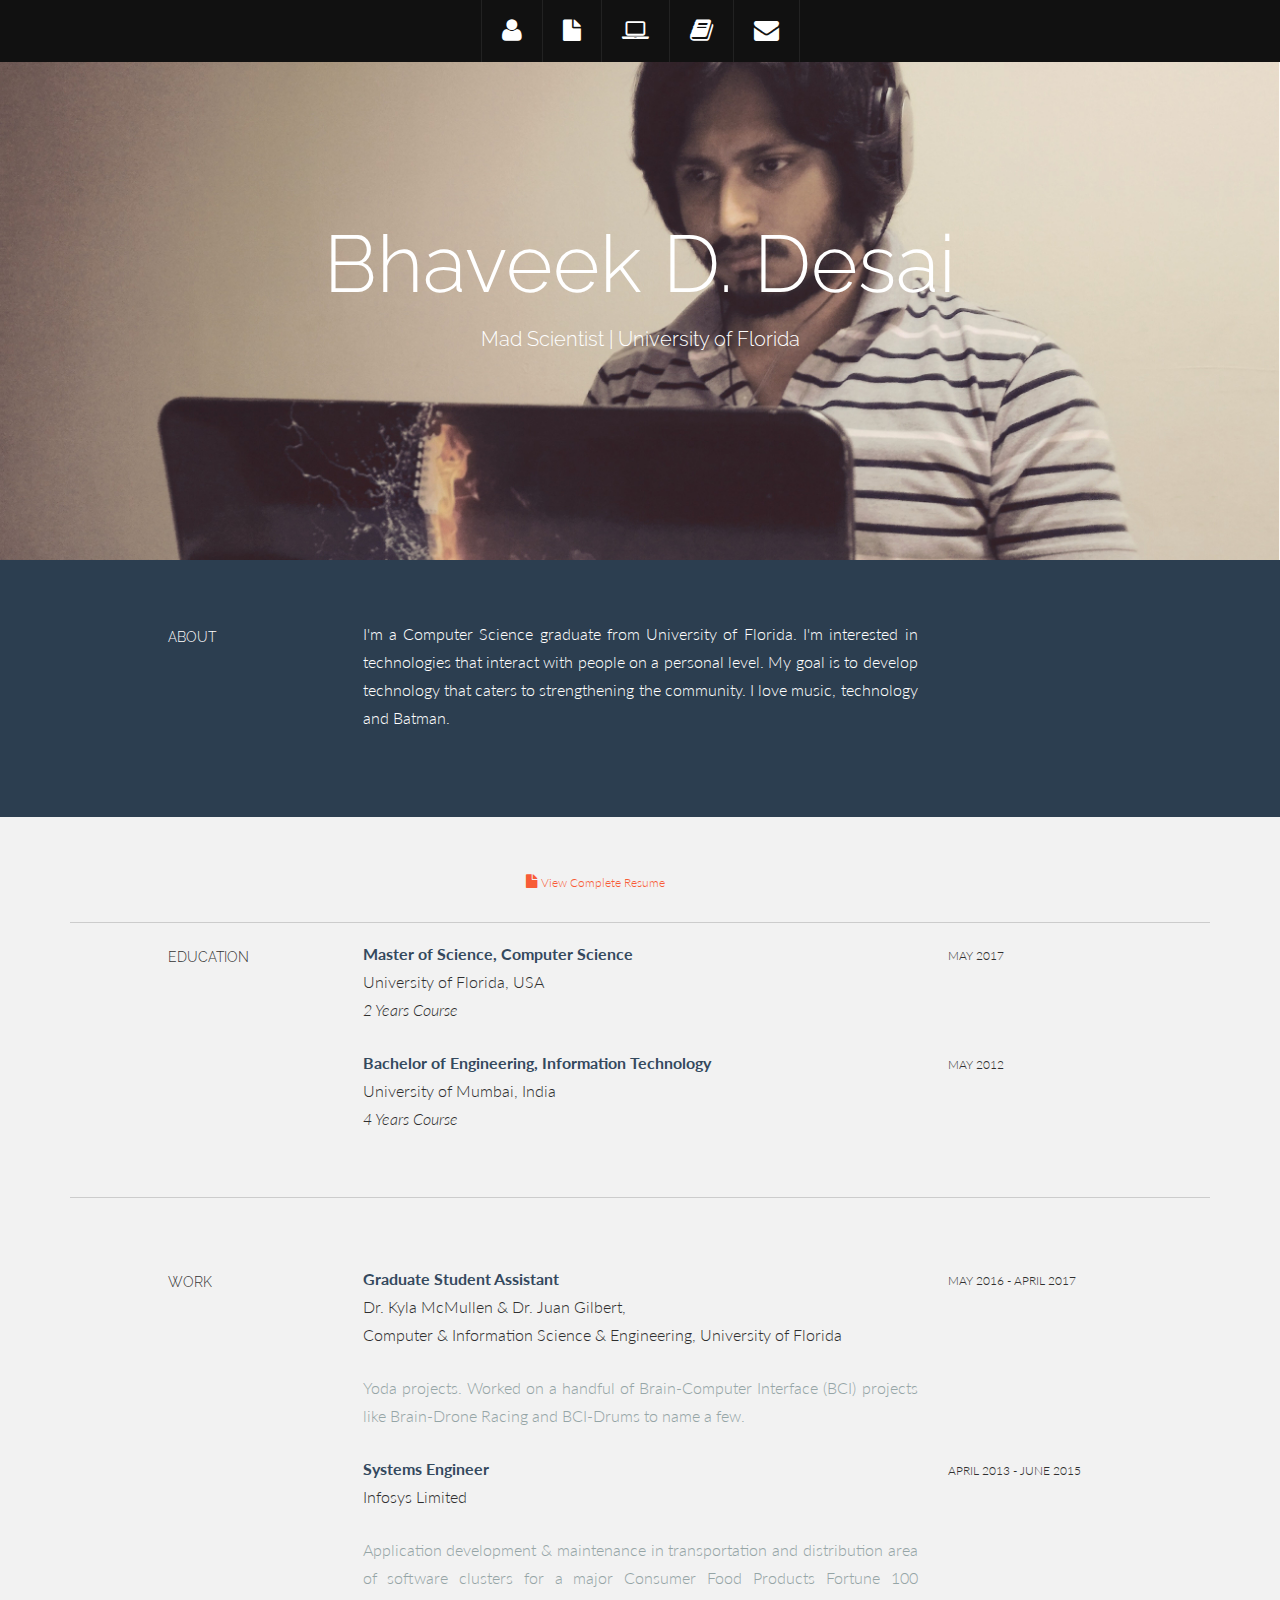
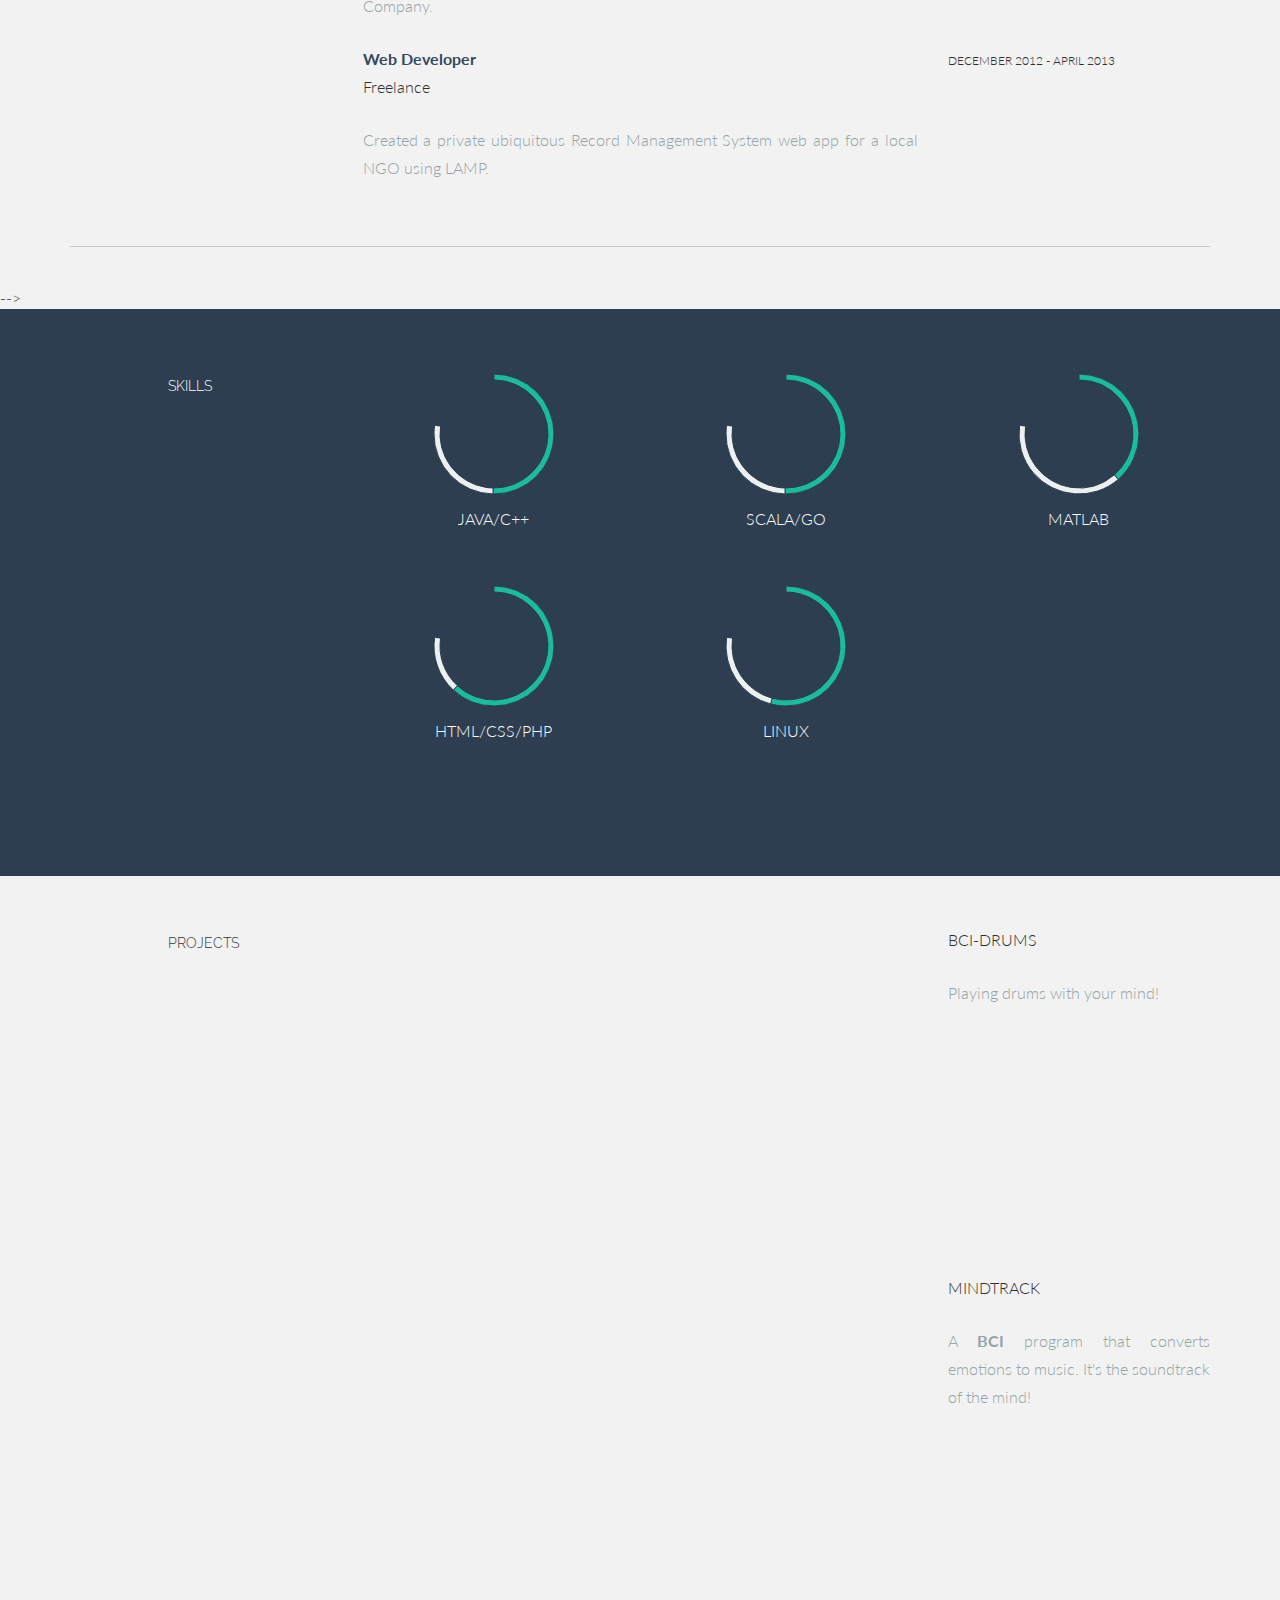
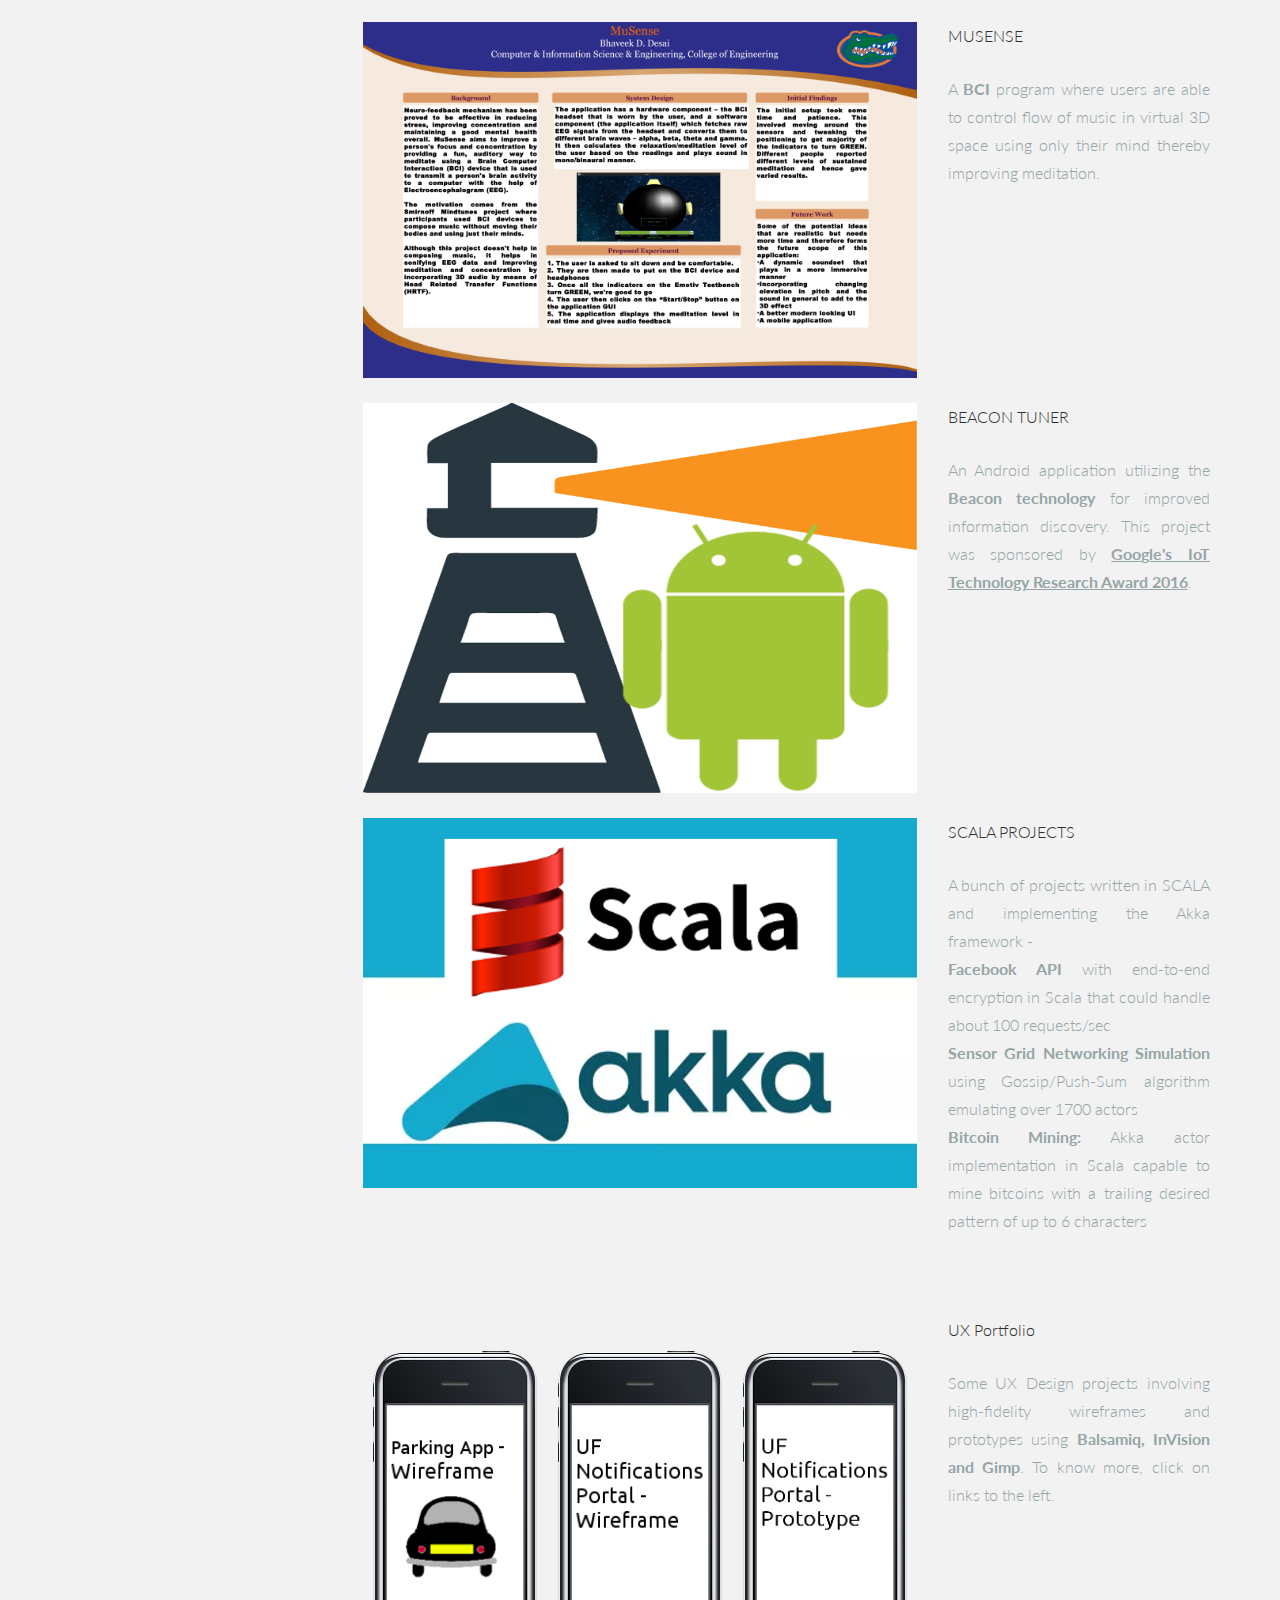
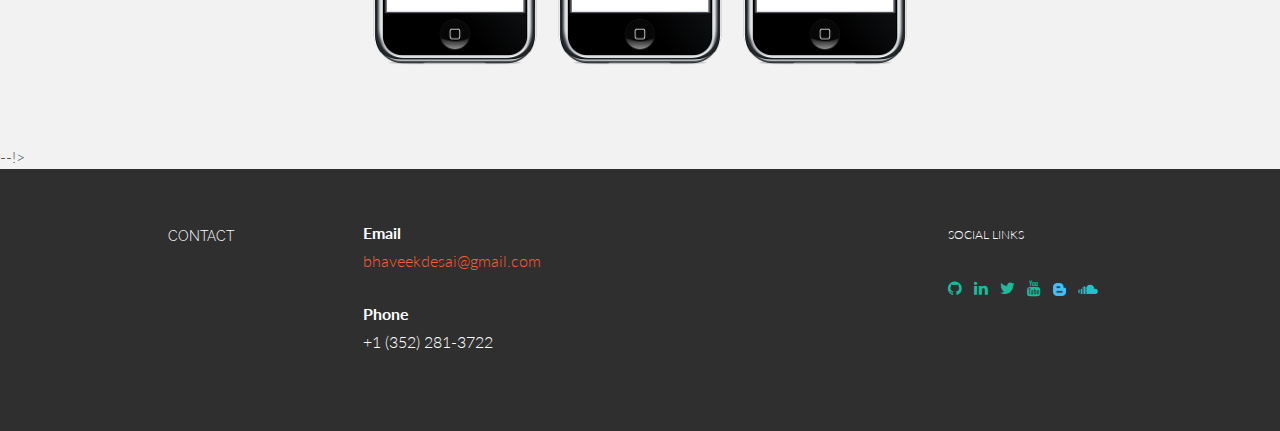
<file: index.html>
<!DOCTYPE html>
<html lang="en">
  <head>
    <meta charset="utf-8">
    <meta name="viewport" content="width=device-width, initial-scale=1.0">
    <meta name="description" content="">
    <meta name="author" content="">
    <link rel="shortcut icon" href="assets/ico/favicon.png">

    <title>Home: Bhaveek Desai</title>

    <!-- Bootstrap core CSS -->
    <link href="assets/css/bootstrap.css" rel="stylesheet">

    <!-- Custom styles for this template -->
    <link href="assets/css/main.css" rel="stylesheet">

	<link rel="stylesheet" href="assets/css/font-awesome.min.css">

    <link href='http://fonts.googleapis.com/css?family=Lato:300,400,700,300italic,400italic' rel='stylesheet' type='text/css'>
    <link href='http://fonts.googleapis.com/css?family=Raleway:400,300,700' rel='stylesheet' type='text/css'>

    <script src="assets/js/jquery.min.js"></script>
    <script type="text/javascript" src="assets/js/smoothscroll.js"></script>
    <script src="assets/js/Chart.js"></script>

    <!-- HTML5 shim and Respond.js IE8 support of HTML5 elements and media queries -->
    <!--[if lt IE 9]>
      <script src="assets/js/html5shiv.js"></script>
      <script src="assets/js/respond.min.js"></script>
    <![endif]-->
  </head>

  <body data-spy="scroll" data-offset="0" data-target="#nav">

	<div id="section-topbar">
		<div id="topbar-inner">
			<div class="container">
				<div class="row">
					<div class="dropdown">
						<ul id="nav" class="nav">
							<li class="menu-item"><a class="smoothScroll" href="#about" title="About"><i class="icon-user"></i></a></li>
							<li class="menu-item"><a class="smoothScroll" href="#resume" title="Resume"><i class="icon-file"></i></a></li>
							<li class="menu-item"><a class="smoothScroll" href="#projects" title="Projects"><i class="icon-laptop"></i></a></li>
							<li class="menu-item"><a class="smoothScroll" href="#portfolio" title="Portfolio"><i class="icon-book"></i></a></li>
							<li class="menu-item"><a class="smoothScroll" href="#contact" title="Contact"><i class="icon-envelope"></i></a></li>
        				</ul><!--/ uL#nav -->
					</div><!-- /.dropdown -->

					<div class="clear"></div>
				</div><!--/.row -->
			</div><!--/.container -->

			<div class="clear"></div>
		</div><!--/ #topbar-inner -->
	</div><!--/ #section-topbar -->

	<div id="headerwrap">
		<div class="container">
			<div class="row centered">
				<div class="col-lg-12">
					<h1>Bhaveek D. Desai</h1>
					<h3>Mad Scientist | University of Florida</h3>
				</div><!--/.col-lg-12 -->
			</div><!--/.row -->
		</div><!--/.container -->
	</div><!--/.#headerwrap -->


	<section id="about" name="about"></section>
	<div id="intro">
		<div class="container">
			<div class="row">

				<div class="col-lg-2 col-lg-offset-1">
					<h5>ABOUT</h5>
				</div>
				<div class="col-lg-6">
					<p align="justify">I'm a Computer Science graduate from University
            of Florida. I'm interested in technologies that interact with people on a personal level.
        My goal is to develop technology that caters to strengthening the community. I love music, technology and Batman.</p>
				</div>

			</div><!--/.row -->
		</div><!--/.container -->
	</div><!--/ #intro -->


	<section id="resume" name="resume"></section>
	<!--EDUCATION DESCRIPTION -->
	<div class="container desc">
    <p style="margin-left:40%"><a target="_blank" href="assets/files/Resume.pdf"><i class="icon-file"></i> <sm>View Complete Resume</sm></a></p>
    <hr/>
		<div class="row">
        <div class="col-lg-2 col-lg-offset-1">
        	<h5>EDUCATION</h5>
				</div>
				<div class="col-lg-6">
					<p align="justify"><t>Master of Science, Computer Science</t><br/>
						University of Florida, USA <br/>
						<i>2 Years Course</i>
					</p>
				</div>
				<div class="col-lg-3">
					<p align="justify"><sm>MAY 2017</sm><br/>
					</p>
				</div>

				<div class="col-lg-6 col-lg-offset-3">
					<p align="justify"><t>Bachelor of Engineering, Information Technology</t><br/>
						University of Mumbai, India <br/>
						<i>4 Years Course</i>
					</p>
				</div>
				<div class="col-lg-3">
					<p align="justify"><sm>MAY 2012</sm></p>
				</div>

		</div><!--/.row -->
		<br>
		<hr>
	</div><!--/.container -->


	<!--WORK DESCRIPTION -->
	<div class="container desc">
		<div class="row">

				<div class="col-lg-2 col-lg-offset-1">
					<h5>WORK</h5>
				</div>
				
				<div class="col-lg-6">
					<p align="justify"><t>Graduate Student Assistant</t><br/>
						Dr. Kyla McMullen & Dr. Juan Gilbert,<br/>Computer & Information Science & Engineering, University of Florida <br/>
					</p>
					<p align="justify"><more>Yoda projects. Worked on a handful of Brain-Computer Interface (BCI) projects like Brain-Drone Racing and BCI-Drums to name a few.
          </more></p>
				</div>
				<div class="col-lg-3">
					<p align="justify"><sm>MAY 2016 - APRIL 2017</sm></p>
				</div>

				<div class="col-lg-6 col-lg-offset-3">
					<p align="justify"><t>Systems Engineer</t><br/>
						Infosys Limited <br/>
					</p>
					<p align="justify"><more>Application development & maintenance in transportation and distribution area of software clusters for a major Consumer Food Products Fortune 100 Company.
          </more></p>
				</div>
				<div class="col-lg-3">
					<p align="justify"><sm>APRIL 2013 - JUNE 2015</sm></p>
				</div>

				<div class="col-lg-6 col-lg-offset-3">
					<p align="justify"><t>Web Developer</t><br/>
						Freelance <br/>
					</p>
					<p align="justify"><more>Created a private ubiquitous Record Management System web app for a local NGO using LAMP.
          </more></p>
				</div>
				<div class="col-lg-3">
					<p align="justify"><sm>DECEMBER 2012 - APRIL 2013</sm></p>
				</div>
		</div><!--/.row -->
		<br>
		<hr>
	</div><!--/.container -->


	<!--AWARDS DESCRIPTION -->
	<!-- <div class="container desc">
		<div class="row">
				<div class="col-lg-2 col-lg-offset-1">
					<h5>AWARDS</h5>
				</div>
				<div class="col-lg-6">
					<p align="justify"><t>Best Web Design</t><br/>
						Black Tie Site <br/>
					</p>
				</div>
				<div class="col-lg-3">
					<p align="justify"><sm>NOVEMBER 2013</sm></p>
				</div>

				<div class="col-lg-6 col-lg-offset-3">
					<p align="justify"><t>Designer of the Year</t><br/>
						Awwwards Site
					</p>
					<p align="justify"><more>Lorem Ipsum is simply dummy text of the printing and typesetting industry. Lorem Ipsum has been the industry's standard dummy text ever since the 1500s, when an unknown printer took a galley of type and scrambled it to make a type specimen book.</more></p>
				</div>
				<div class="col-lg-3">
					<p align="justify"><sm>2013</sm></p>
				</div>

		</div><!--/.row -->
		<br>
	</div><!--/.container -->
 -->

	<!--SKILLS DESCRIPTION -->
	<div id="skillswrap">
		<div class="container">
			<div class="row">
					<div class="col-lg-2 col-lg-offset-1">
						<h5>SKILLS</h5>
					</div>
					<div class="col-lg-3 centered">
						<canvas id="javascript" height="130" width="130"></canvas>
						<p>JAVA/C++</p>
						<br>
						<script>
							var doughnutData = [
									{
										value: 65,
										color:"#1abc9c"
									},
									{
										value : 35,
										color : "#ecf0f1"
									}
								];
								var myDoughnut = new Chart(document.getElementById("javascript").getContext("2d")).Doughnut(doughnutData);
						</script>
					</div>
					<div class="col-lg-3 centered">
						<canvas id="bootstrap" height="130" width="130"></canvas>
						<p>SCALA/GO</p>
						<br>
						<script>
							var doughnutData = [
									{
										value: 65,
										color:"#1abc9c"
									},
									{
										value : 35,
										color : "#ecf0f1"
									}
								];
								var myDoughnut = new Chart(document.getElementById("bootstrap").getContext("2d")).Doughnut(doughnutData);
						</script>
					</div>
					<div class="col-lg-3 centered">
						<canvas id="wordpress" height="130" width="130"></canvas>
						<p>MATLAB</p>
						<br>
						<script>
							var doughnutData = [
									{
										value: 50,
										color:"#1abc9c"
									},
									{
										value : 50,
										color : "#ecf0f1"
									}
								];
								var myDoughnut = new Chart(document.getElementById("wordpress").getContext("2d")).Doughnut(doughnutData);
						</script>
					</div>

					<div class="col-lg-3 col-lg-offset-3 centered">
						<canvas id="html" height="130" width="130"></canvas>
						<p>HTML/CSS/PHP</p>
						<br>
						<script>
							var doughnutData = [
									{
										value: 80,
										color:"#1abc9c"
									},
									{
										value : 20,
										color : "#ecf0f1"
									}
								];
								var myDoughnut = new Chart(document.getElementById("html").getContext("2d")).Doughnut(doughnutData);
						</script>
					</div>
					<div class="col-lg-3 centered">
						<canvas id="photoshop" height="130" width="130"></canvas>
						<p>LINUX</p>
						<br>
						<script>
							var doughnutData = [
									{
										value: 70,
										color:"#1abc9c"
									},
									{
										value : 30,
										color : "#ecf0f1"
									}
								];
								var myDoughnut = new Chart(document.getElementById("photoshop").getContext("2d")).Doughnut(doughnutData);
						</script>
					</div>
					<!-- <div class="col-lg-3 centered">
						<canvas id="illustrator" height="130" width="130"></canvas>
						<p>Illustrator</p>
						<br>
						<script>
							var doughnutData = [
									{
										value: 50,
										color:"#1abc9c"
									},
									{
										value : 50,
										color : "#ecf0f1"
									}
								];
								var myDoughnut = new Chart(document.getElementById("illustrator").getContext("2d")).Doughnut(doughnutData);
						</script>
					</div> -->

			</div><!--/.row -->
			<br>
		</div><!--/.container -->
	</div><!--/ #skillswrap -->



	<section id="projects" name="projects"></section>
	<!--PORTFOLIO DESCRIPTION -->
	<div class="container desc">
		<div class="row">
				<div class="col-lg-2 col-lg-offset-1">
					<h5>PROJECTS</h5>
				</div>
				
				<div class="col-lg-6">
					<p align="justify">
						<iframe width="560" height="315" src="https://www.youtube.com/embed/Yg1Ebh9W6mA" frameborder="0" allowfullscreen></iframe>
					</p>
				</div>
				<div class="col-lg-3">
					<p align="justify">BCI-DRUMS</p>
				<p align="justify"><more>Playing drums with your mind!
          <br/><br/></more>
				</p>
				</div>


				<div class="col-lg-6 col-lg-offset-3">
					<p align="justify">
						<iframe width="560" height="315" src="https://www.youtube.com/embed/t40qKexkKeQ" frameborder="0" allowfullscreen></iframe>
					</p>
				</div>
				<div class="col-lg-3">
					<p align="justify">MINDTRACK</p>
				<p align="justify"><more>A <b>BCI</b> program that converts emotions to music. It's the soundtrack of the mind!
          <br/><br/></more>
				</p>
				</div>


				<div class="col-lg-6 col-lg-offset-3">
					<p align="justify"><img class="img-responsive" src="assets/img/port01.jpg" alt=""></p>
				</div>
				<div class="col-lg-3">
					<p align="justify">MUSENSE</p>
				<p align="justify"><more>A <b>BCI</b> program where users are able to control flow of music in virtual 3D space using only their mind thereby improving meditation.
          <br/><br/></more>
				</p>
				</div>

				<div class="col-lg-6 col-lg-offset-3">
					<p align="justify"><img class="img-responsive" src="assets/img/port02.jpg" alt=""></p>
				</div>
				<div class="col-lg-3">
						<p align="justify">BEACON TUNER</p>
					<p align="justify"><more>An Android application utilizing the <b>Beacon technology</b> for improved information discovery. This project was sponsored by <b><u>Google's IoT Technology Research Award 2016</u></b>.        <br/><br/>
						</more>
					</p>
				</div>

				<div class="col-lg-6 col-lg-offset-3">
					<p align="justify"><img class="img-responsive" src="assets/img/port03.jpg" alt=""></p>
				</div>
				<div class="col-lg-3">
						<p align="justify">SCALA PROJECTS</p>
					<p align="justify"><more>A bunch of projects written in SCALA and implementing the Akka framework -<br/>
            <b>Facebook API</b> with end-to-end encryption in Scala that could handle about 100 requests/sec <br/>
            <b>Sensor Grid Networking Simulation</b> using Gossip/Push-Sum algorithm emulating over 1700 actors <br/>
            <b>Bitcoin Mining:</b> Akka actor implementation in Scala capable to mine bitcoins with a trailing desired pattern of up to 6 characters <br/>
            <br/><br/>
						</more>
					</p>
				</div>
				
				
				<div id="portfolio" class="col-lg-6 col-lg-offset-3">
					<p align="justify">
						<table><tr>
						<td style="padding: 10px;"><a target="_blank" href="assets/files/wireframe1.pdf"> <img class="img-responsive" src="assets/img/port04.png" alt=""> </a></td>
						<td style="padding: 10px;"><a target="_blank" href="assets/files/wireframe2.pdf"> <img class="img-responsive" src="assets/img/port05.png" alt=""> </a></td>
						<td style="padding: 10px;"><a target="_blank" href="assets/files/pr/index.html"> <img class="img-responsive" src="assets/img/port06.png" alt=""> </a></td>
						</tr></table>
					</p>
				</div>
				<div class="col-lg-3">
						<p align="justify">UX Portfolio</p>
					<p align="justify"><more>Some UX Design projects involving high-fidelity wireframes and prototypes using <b>Balsamiq, InVision and Gimp</b>. To know more, click on links to the left. 
						</more>
					</p>
				</div>

		</div><!--/.row -->
		<br>
		<br>
	</div><!--/.container -->

  <!-- <section id="journal" name="journal"></section>
  <div id="intro">
    <div class="container">
      <div class="row">

        <div class="col-lg-2 col-lg-offset-1">
          <h5>JOURNAL</h5>
          <a target="_blank" href="#journal" data-toggle="collapse" data-target="#journal-entries">expand/collapse</a>
        </div>
        <hr/>
        <!-><button data-toggle="collapse" data-target="#journal-entries">Expand</button> <-!>
        <div id="journal-entries" class="collapse col-lg-6">
          
          <p align="justify"><t><u><b>Week 5 [6/22/16 to 6/28/16]</b></u></t><br/>
	    We really wanted to see the Brain-Drone interface at work and 
	    we weren't really sure if we were putting all the pieces together 
	    properly to re-create this. Therefore, we sought out Chris for another 
	    'spark' in order to understand what are we getting wrong. Following the meeting, 
	    we found a bug in the code which, after fixing, radically improved the 
	    overall flight control of the drone and it drifted a lot less. This was 
	    good. Then, I figured out the Hue-Saturation-Value (HSV) that the drone 
	    needs to lookout for in order to distinctly identify the line. I plan to 
	    play around with this and few other parameters to fine tune the flight. 
	    The hunt for a permanent indoor location for testing is ongoing although 
	    we did get permission to conduct tests at the University Auditorium for a
	    couple of days. I started looking at OpenVibe for possible help in comparing 
	    EEG data for the BrainWords project. 
          </p>
          <hr/>

          <p align="justify"><t><u><b>Week 4 [6/16/16 to 6/22/16]</b></u></t><br/>
            This week we did some more testing, both - outdoors with GPS setting
            and indoors with line follower. The primary challenge even before testin
            was to find a good enough place to conduct tests in the first place. 
            And I admit, we have had a lot of trouble doing this. The hallway where 
            we usually conduct our tests just wasn't giving a good 'aura', if you 
            know what I mean. The narrowly confined space was rebounding all the air 
            pushed by the drone back to it. To add to our dismay, there were still 
            inconsistencies across all the drones and we continued scratching
            our heads. We tested for different tolerance levels in Emotiv EmoKey
            to figure out the optimum value. Alongside testing, we continued working 
            towards the first draft of the documentation. My section was 'Setup - Technical'.
            I read some more papers on comparison algorithms to move ahead with the 
            BrainWords project.
          </p>
          <hr/>

          <p align="justify"><t><u><b>Week 3 [6/9/16 to 6/15/16]</b></u></t><br/>
            ..and the most improbable thing kicked off the madness of week 3.
            One of our drones labeled 'Yoda' turned over to the dark side. During
            one of our testings, the drone lost communication with the controller
            and wouldn't stop. The good thing is, we took care of precautionary
            measures, which we always do anyways with all the tests. Fortunately,
            no one was hurt and we eventually managed to bring the drone down. We ran
            a couple of tests on another drone and found no anomaly other than
            the only problem we've been consistently facing so far, i.e. with
            the line following algorithm. We also explored the different responses
            after changing the minimum trigger accuracy value in the EmoKey.
            We also started with the final documentation and laid down the skeleton.
            We managed to complete many of the sections after distributing them
            across the team and then conducting group review sessions. We plan to
            finish the rest of the sections and furnish out the first draft of the
            documentation in the next week. Project BrainWords continued with
            exploring ways to capture data. We had a dry run comparing raw EEG
            data after responding to a textual stimulus. Ivens was
            asked to look at a countdown count from 10 to 0 and the brain activity
            was recorded. This was done twice, each for EPOC+ and Insight. Recordings
            from Insight actually did show some resemblance suggesting the thought
            was reproduced in the second run with some consistency. When we
            recorded Ernest's thought response, they were very different from Ivens's.
            The team had considerable moments of frustration while getting the EPOC+
            to light up all the sensors in order to get a good enough data. Part
            of the reason of this initial dry run was to decide which headset would
            we go ahead with in our project and EPOC+ doesn't seem to be in a good spot.
	    The week ended with a delicious rice krispe treat from <a target="_blank" href="https://gburaglia.github.io/">Gabi</a>!

          </p>
          <hr/>

          <p align="justify"><t><u><b>Week 2 [6/2/16 to 6/8/16]</b></u></t><br/>
            Enter week 2 and we finally got access to all the toys! We had
            a meeting with Chris, who was part of the previous Brain-Drone
            team. The agenda of this meeting was for him to 'spark' us and
            set the momentum. We were given access to the source code and
            were set free into the wild. With the source code and the equipments
            at our disposal, we could finally test out the drones. We began
            without the Emotiv headset at first. The first few rounds of
            testing didn't go well because of a commented piece of code.
            After having fixed the code, we finally got the drone to lift
            off and move forward in the 8th round of testing. We then tried
            with the Emotiv headset. I was the 'chosen one' for the task.
            My first hand experience at this was exhilarating. Based on the
            meeting we had with Chris and our initial testing, we documented
            the process, the positives and negatives, and possible areas of
            improvement. Project BrainWords also gained momentum. The goal
            for the week was to come up with ways to capture and record brain
            data. I revisited my code for the previous BCI project and analyzed
            how it can help me with this. I have figured out a couple of ways
            but need further testing.
          </p>
          <hr/>

          <p align="justify"><t><u><b>Week 1 [5/26/16 to 6/1/16]</b></u></t><br/>
            The first week is always exciting. Beginning of a new project is
            reminiscent to smelling a new book. I met my team in an informal
            meeting before the official meeting. We introduced ourselves, discussed
            about the project and talked about what lies ahead. The week was spent
            on reading a lot of literature surrounding BCI and its applications.
            I'm part of two project groups: Project Yoda (yes, a BCI project needs
            to have a Star Wars reference) and Project BrainWords. Project Yoda
            would reiterate over the Brain-Drone Race. It would strive to standardize
            the entire process so that it can be easily packaged and used elsewhere.
            Also, it would identify possible areas of improvement and work towards
            a 2nd version. Project BrainWords would research on the idea of using
            BCI as a means of bimometric authentication. The first week was spent
            in completing formal requirements like creating this website and completing
            CITI training and also reading literature and brainstorming.
          </p>
          <hr/>
        </div>

      </div><!--/.row -->
    </div><!--/.container -->
  </div><!--/ #intro -->
--!>

	<section id="contact" name="contact"></section>
	<!--FOOTER DESCRIPTION -->
	<div id="footwrap">
		<div class="container">
			<div class="row">

				<div class="col-lg-2 col-lg-offset-1">
					<h5>CONTACT</h5>
				</div>
				<div class="col-lg-6">
					<p align="justify"><t>Email</t><br/>
						<a href="mailto:bhaveekdesai@gmail.com">bhaveekdesai@gmail.com</a> <br/>
					</p>
<!--
					<p align="justify"><t>Address</t><br/>
						3800 SW 34th Street, AA263 <br/>
						Gainesville, FL-32608 <br/>
						USA. <br/>
					</p>
-->
					<p align="justify"><t>Phone</t><br/>
						+1 (352) 281-3722 <br/>
					</p>
				</div>
				<div class="col-lg-3">
					<p align="justify"><sm>SOCIAL LINKS</sm></p>
					<p align="justify">
						<a target="_blank" href="https://github.com/bhaveekdesai"><i class="icon-github"></i></a>
						<a target="_blank" href="https://www.linkedin.com/in/bhaveekdesai"><i class="icon-linkedin"></i></a>
						<a target="_blank" href="https://twitter.com/bhaveekdesai"><i class="icon-twitter"></i></a>
						<a target="_blank" href="https://youtube.com/user/bhaveekdesai"><i class="icon-youtube"></i></a>
						<a target="_blank" href="http://bhaveekdesai.blogspot.com"><img src="assets/img/icons/icon_blogger.png"/></a>&nbsp;&nbsp;
						<a target="_blank" href="https://soundcloud.com/bhaveekdesai"><img src="assets/img/icons/icon_soundcloud.png"/></a>
					</p>
				</div>
			</div><!--/.row -->
		</div><!--/.container -->
	</div><!--/ #footer -->

	<!-- <div id="c">
		<div class="container">
			<p align="justify">Created by <a target="_blank" href="http://www.blacktie.co">BLACKTIE.CO</a></p>

		</div>
	</div> -->


    <!-- Bootstrap core JavaScript
    ================================================== -->
    <!-- Placed at the end of the document so the pages load faster -->
    <script src="assets/js/bootstrap.js"></script>
  </body>
</html>
</file>
<file: assets/css/main.css>
/* Author: Carlos Alvarez
 * URL: http://alvarez.is
 *
 * Project Name: Kelvin - Free Bootstrap 3 Resume Theme
 * Version: 1.0
 * URL: http://blacktie.co
 */

body {
  background-color: #f2f2f2;
    font-family: "Lato";
    font-weight: 300;
    font-size: 16px;
    color: #555;

    -webkit-font-smoothing: antialiased;
    -webkit-overflow-scrolling: touch;
}

/* Titles */
h1, h2, h3, h4, h5, h6 {
    font-family: "Raleway";
    font-weight: 300;
    color: #333;
}


/* Paragraph & Typographic */
p {
    line-height: 28px;
    margin-bottom: 25px;
}

.centered {
    text-align: center;
}

/* Links */
a {
    color: #f85c37;
    word-wrap: break-word;

    -webkit-transition: color 0.1s ease-in, background 0.1s ease-in;
    -moz-transition: color 0.1s ease-in, background 0.1s ease-in;
    -ms-transition: color 0.1s ease-in, background 0.1s ease-in;
    -o-transition: color 0.1s ease-in, background 0.1s ease-in;
    transition: color 0.1s ease-in, background 0.1s ease-in;
}

a:hover,
a:focus {
    color: #7b7b7b;
    text-decoration: none;
    outline: 0;
}

a:before,
a:after {
    -webkit-transition: color 0.1s ease-in, background 0.1s ease-in;
    -moz-transition: color 0.1s ease-in, background 0.1s ease-in;
    -ms-transition: color 0.1s ease-in, background 0.1s ease-in;
    -o-transition: color 0.1s ease-in, background 0.1s ease-in;
    transition: color 0.1s ease-in, background 0.1s ease-in;
}

 hr {
    display: block;
    height: 1px;
    border: 0;
    border-top: 1px solid #ccc;
    margin: 1em 0;
    padding: 0;
}


/*---------------------------------------------------
	3.1 Topbar
---------------------------------------------------*/

#section-topbar {
	position: fixed;
	top: 0;
	left: 0;
	right: 0;
	z-index: 10000;
	overflow: visible;
	font: normal 16px/24px  'Open Sans', "Helvetica Neue", Helvetica, Arial, sans-serif;
}

#section-topbar a {
  color: #fff;
}

#topbar-inner {
	background: #111;
	line-height: 0;
	text-align: center;
}

/*
	Top Bar

	By default, top navigation bar uses "fixed" position
*/
#section-topbar ul#nav {
	display: inline-block;
	position: relative;
	margin: 0;
	padding: 0;

	border-right: 1px solid #222;

	/* For IE, the outcast */
	zoom:1;
	*display: inline;
}

#section-topbar ul#nav > li {
	display: block;
    float: left;
    padding: 0;
}


#section-topbar ul#nav a {
  display: block;
  font: normal 11px/18px "Helvetica Neue", Helvetica, Arial, sans-serif;
  text-decoration: none;
  padding: 18px 20px 18px 20px;
  border-left: 1px solid #222;
}

	#section-topbar ul#nav a:hover {
	  background: #222;
	  text-decoration: none;
	  border-left: 1px solid #111;
	}

	#section-topbar ul#nav .active a {
		background: #44bbaa;
		border-left: 1px solid #111;
	}

		#section-topbar ul#nav .active a:hover {
			background: #44bbaa;
		}
#section-topbar i {
	font-size: 25px;
}
/*---------------------------------------------------
	SECTION WRAPS
---------------------------------------------------*/

/* Header Wrap */
#headerwrap {
	background: url(../img/header-bg.jpg) no-repeat center top;
	margin-top: 60px;
	padding-top:140px;
	text-align:center;
	background-attachment: relative;
	background-position: center center;
	min-height: 500px;
	width: 100%;
	
    -webkit-background-size: 100%;
    -moz-background-size: 100%;
    -o-background-size: 100%;
    background-size: 100%;

    -webkit-background-size: cover;
    -moz-background-size: cover;
    -o-background-size: cover;
    background-size: cover;
}

#headerwrap h1 {
	font-size: 80px;
	color: white;
}

#headerwrap h3 {
	font-size: 20px;
	color: white;
}

/* Intnro Wrap */

#intro {
	background: #2c3e50;
	padding-top: 60px;
	padding-bottom: 60px;
	color: white;
} 

#intro h5, p {
	color: white;
}

#intro i {
	color: white;
	font-size: 20px;
	padding-right: 8px;
	vertical-align: middle;
}


#skillswrap {
	background: #2c3e50;
	padding-top: 60px;
	padding-bottom: 60px;
	color: white;
}

#skillswrap h5, p {
	color: white;
}

#footwrap {
	background: #2f2f2f;
	padding-top: 50px;
	padding-bottom: 50px;
}

#footwrap p {
	color: white;
}

#footwrap h5 {
	color: white;
}


#footwrap t {
	font-weight: 700;
}

#footwrap i {
	padding-right: 8px;
	color: #1abc9c;
}

/* Copyright Wrap */

#c {
	background: #222222;
	padding-top: 15px;
	text-align: right;
}

#c p {
	color: white
}



/* Global Values */

.desc {
	padding-top: 50px;
}

.desc p {
	color: #2f2f2f;
}

.desc t {
	color: #34495e;
	font-weight: 700;
}

.desc imp {
	padding: 6px;
	color: white;
	background: #34495e;
}

.desc more {
	color: #95a5a6;
}


sm {
	font-size: 12px;
}
</file>
